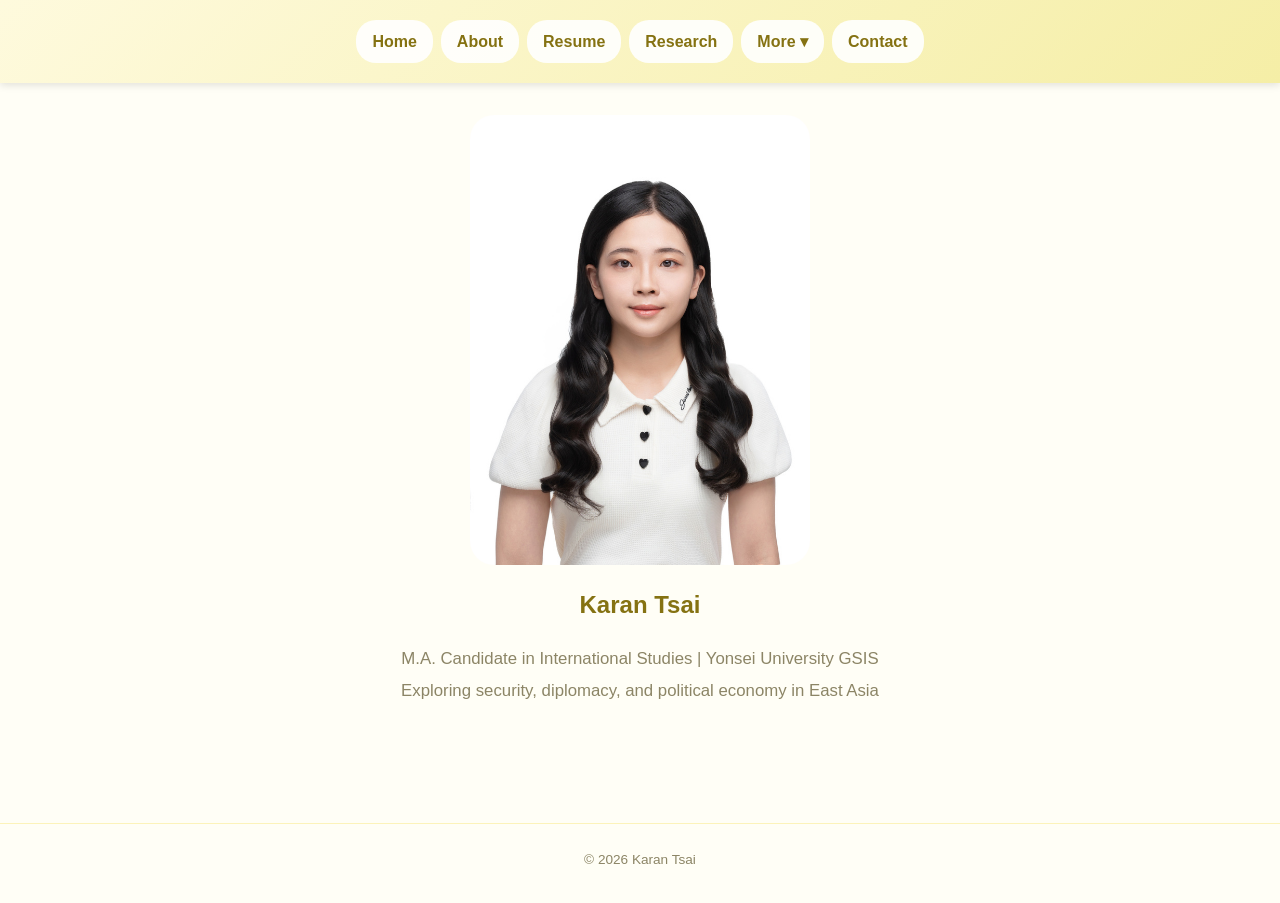
<file: index.html>
<!DOCTYPE html>
<html lang="en">
<head>
  <meta charset="UTF-8">
  <meta name="viewport" content="width=device-width, initial-scale=1.0">
  <title>Karan Tsai | Home</title>

  <!-- Preview when shared on LINE / Facebook, and Google search description -->
  <meta name="description" content="Karan Tsai's personal website | M.A. candidate at Yonsei University GSIS, focusing on East Asian security and international political economy.">
  <meta property="og:title" content="Karan Tsai | Personal Website">
  <meta property="og:description" content="M.A. Candidate in International Studies at Yonsei GSIS. East Asian security, diplomacy, and political economy.">
  <meta property="og:image" content="https://USERNAME.github.io/headshot.jpg">
  <meta property="og:url" content="https://USERNAME.github.io/">

  <link rel="stylesheet" href="style.css?v=1">
</head>
<body>

  <nav id="site-nav"></nav>
  <script src="nav.js?v=1"></script>

  <section id="home">
    <img src="headshot.jpg" alt="Photo of Karan Tsai" class="photo">
    <h1>Karan Tsai</h1>
    <p class="tagline">
      M.A. Candidate in International Studies | Yonsei University GSIS<br>
      Exploring security, diplomacy, and political economy in East Asia
    </p>
  </section>

  <footer id="site-footer"></footer>
  <script src="footer.js?v=1"></script>

</body>
</html>
</file>
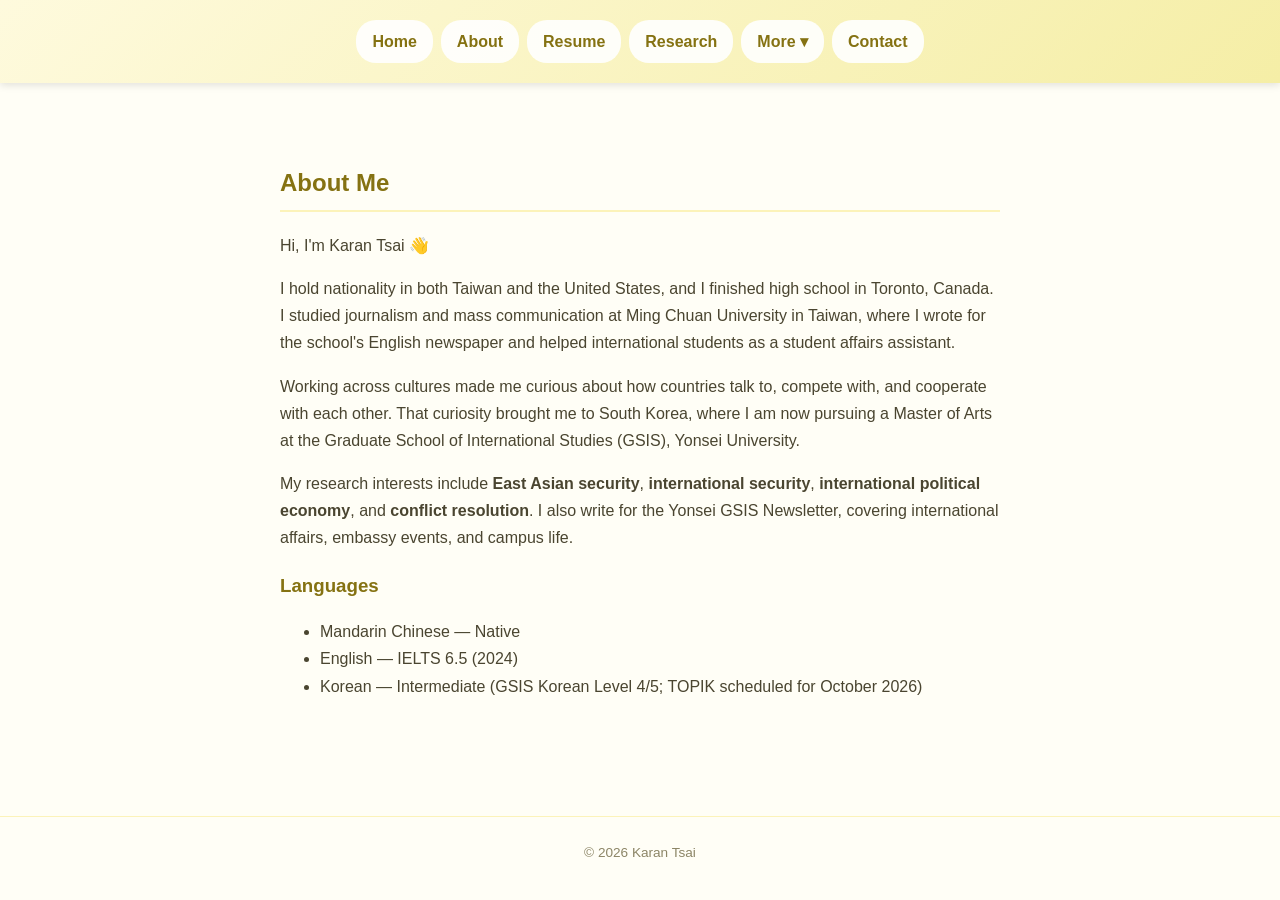
<file: about.html>
<!DOCTYPE html>
<html lang="en">
<head>
  <meta charset="UTF-8">
  <meta name="viewport" content="width=device-width, initial-scale=1.0">
  <title>Karan Tsai | About</title>
  <link rel="stylesheet" href="style.css?v=1">
</head>
<body>

  <nav id="site-nav"></nav>
  <script src="nav.js?v=1"></script>

  <section>
    <h2>About Me</h2>

    <p>Hi, I'm Karan Tsai 👋</p>

    <p>I hold nationality in both Taiwan and the United States, and I finished high school in Toronto, Canada. I studied journalism and mass communication at Ming Chuan University in Taiwan, where I wrote for the school's English newspaper and helped international students as a student affairs assistant.</p>

    <p>Working across cultures made me curious about how countries talk to, compete with, and cooperate with each other. That curiosity brought me to South Korea, where I am now pursuing a Master of Arts at the Graduate School of International Studies (GSIS), Yonsei University.</p>

    <p>My research interests include <strong>East Asian security</strong>, <strong>international security</strong>, <strong>international political economy</strong>, and <strong>conflict resolution</strong>. I also write for the Yonsei GSIS Newsletter, covering international affairs, embassy events, and campus life.</p>

    <h3>Languages</h3>
    <ul>
      <li>Mandarin Chinese — Native</li>
      <li>English — IELTS 6.5 (2024)</li>
      <li>Korean — Intermediate (GSIS Korean Level 4/5; TOPIK scheduled for October 2026)</li>
    </ul>
  </section>

  <footer id="site-footer"></footer>
  <script src="footer.js?v=1"></script>

</body>
</html>
</file>
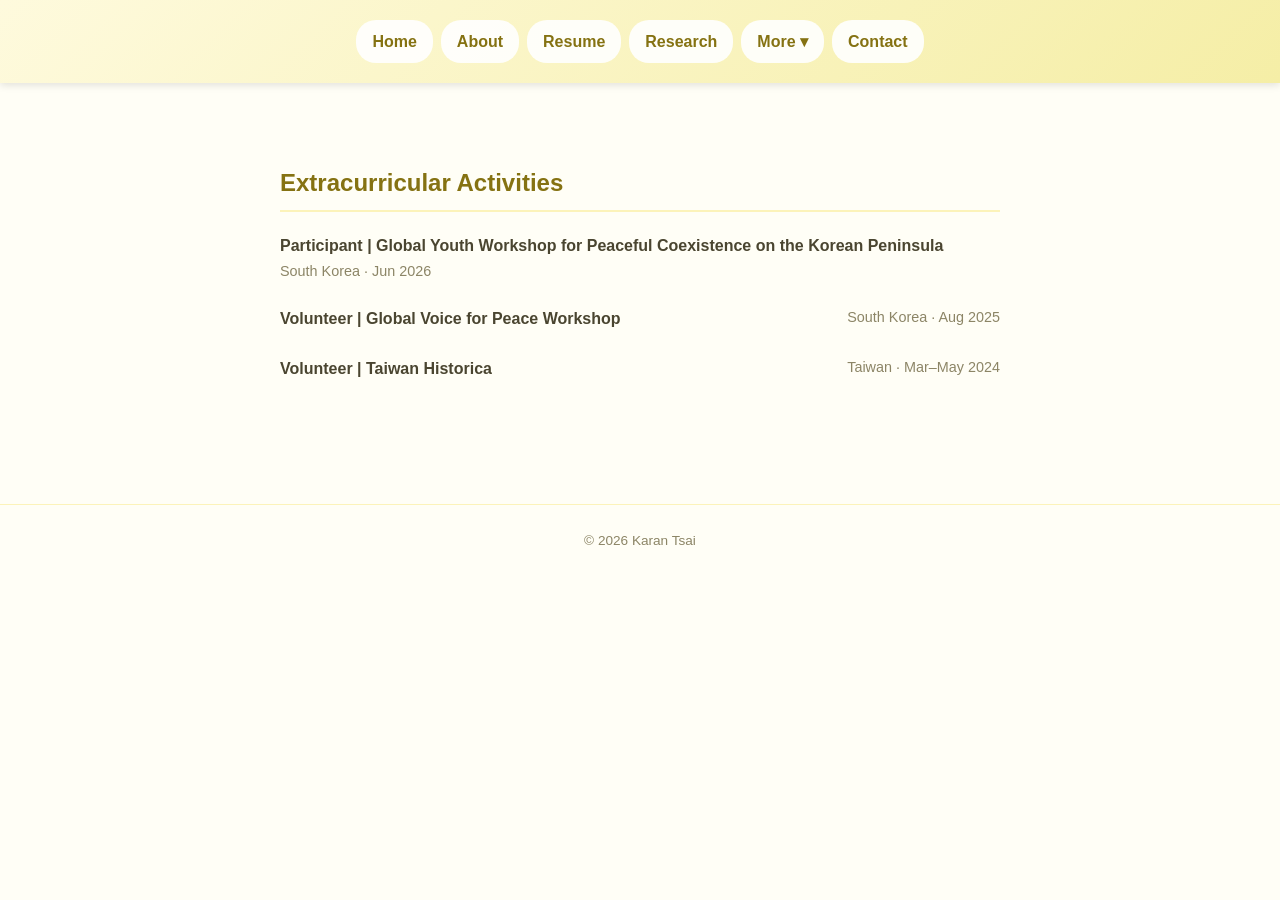
<file: activities.html>
<!DOCTYPE html>
<html lang="en">
<head>
  <meta charset="UTF-8">
  <meta name="viewport" content="width=device-width, initial-scale=1.0">
  <title>Karan Tsai | Activities</title>
  <link rel="stylesheet" href="style.css?v=1">
</head>
<body>

  <nav id="site-nav"></nav>
  <script src="nav.js?v=1"></script>

  <section>
    <h2>Extracurricular Activities</h2>

    <div class="entry">
      <div class="entry-head">
        <strong>Participant | Global Youth Workshop for Peaceful Coexistence on the Korean Peninsula</strong>
        <span class="entry-date">South Korea · Jun 2026</span>
      </div>
    </div>

    <div class="entry">
      <div class="entry-head">
        <strong>Volunteer | Global Voice for Peace Workshop</strong>
        <span class="entry-date">South Korea · Aug 2025</span>
      </div>
    </div>

    <div class="entry">
      <div class="entry-head">
        <strong>Volunteer | Taiwan Historica</strong>
        <span class="entry-date">Taiwan · Mar–May 2024</span>
      </div>
    </div>
  </section>

  <footer id="site-footer"></footer>
  <script src="footer.js?v=1"></script>

</body>
</html>
</file>
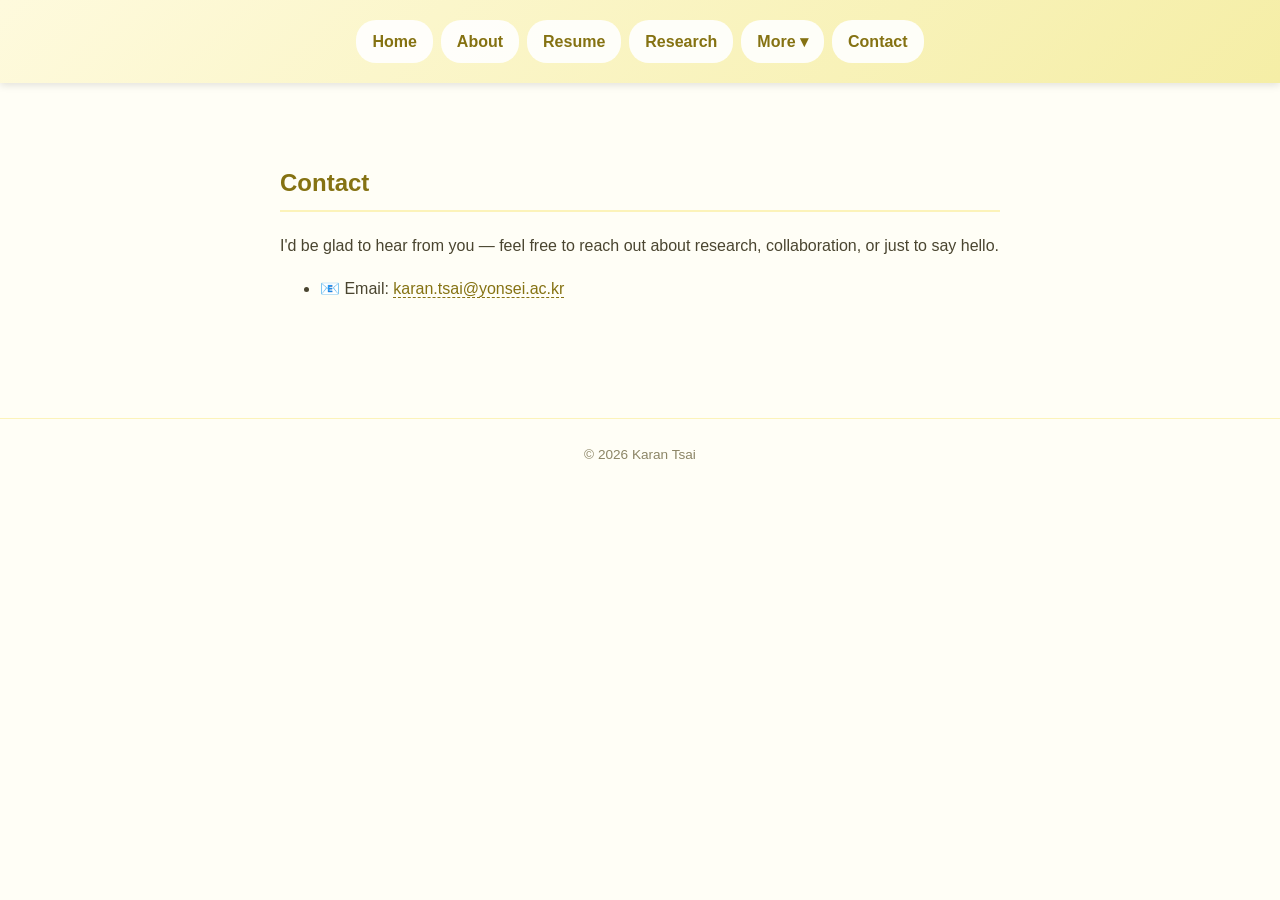
<file: contact.html>
<!DOCTYPE html>
<html lang="en">
<head>
  <meta charset="UTF-8">
  <meta name="viewport" content="width=device-width, initial-scale=1.0">
  <title>Karan Tsai | Contact</title>
  <link rel="stylesheet" href="style.css?v=1">
</head>
<body>

  <nav id="site-nav"></nav>
  <script src="nav.js?v=1"></script>

  <section>
    <h2>Contact</h2>
    <p>I'd be glad to hear from you — feel free to reach out about research, collaboration, or just to say hello.</p>
    <ul>
      <li>📧 Email: <a href="mailto:karan.tsai@yonsei.ac.kr">karan.tsai@yonsei.ac.kr</a></li>
    </ul>
  </section>

  <footer id="site-footer"></footer>
  <script src="footer.js?v=1"></script>

</body>
</html>
</file>
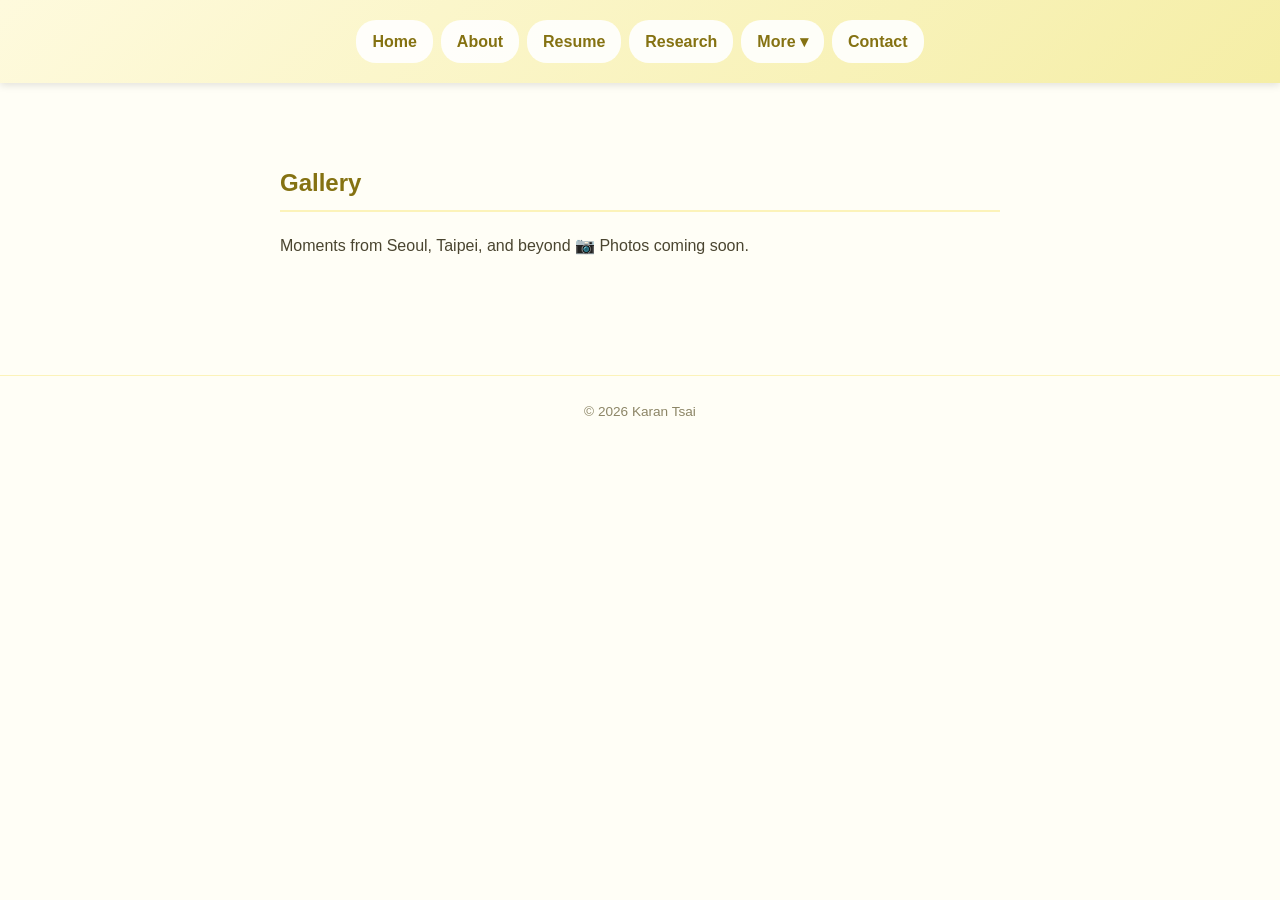
<file: gallery.html>
<!DOCTYPE html>
<html lang="en">
<head>
  <meta charset="UTF-8">
  <meta name="viewport" content="width=device-width, initial-scale=1.0">
  <title>Karan Tsai | Gallery</title>
  <link rel="stylesheet" href="style.css?v=1">
</head>
<body>

  <nav id="site-nav"></nav>
  <script src="nav.js?v=1"></script>

  <section>
    <h2>Gallery</h2>
    <p>Moments from Seoul, Taipei, and beyond 📷 Photos coming soon.</p>

    <!--
      To add photos:
      1. Upload pictures into the "images" folder (e.g. images/seoul1.jpg)
      2. Delete the comment marks around the block below and change the file names

    <div class="gallery">
      <img src="images/seoul1.jpg" alt="Seoul">
      <img src="images/seoul2.jpg" alt="Yonsei campus">
    </div>
    -->
  </section>

  <footer id="site-footer"></footer>
  <script src="footer.js?v=1"></script>

</body>
</html>
</file>
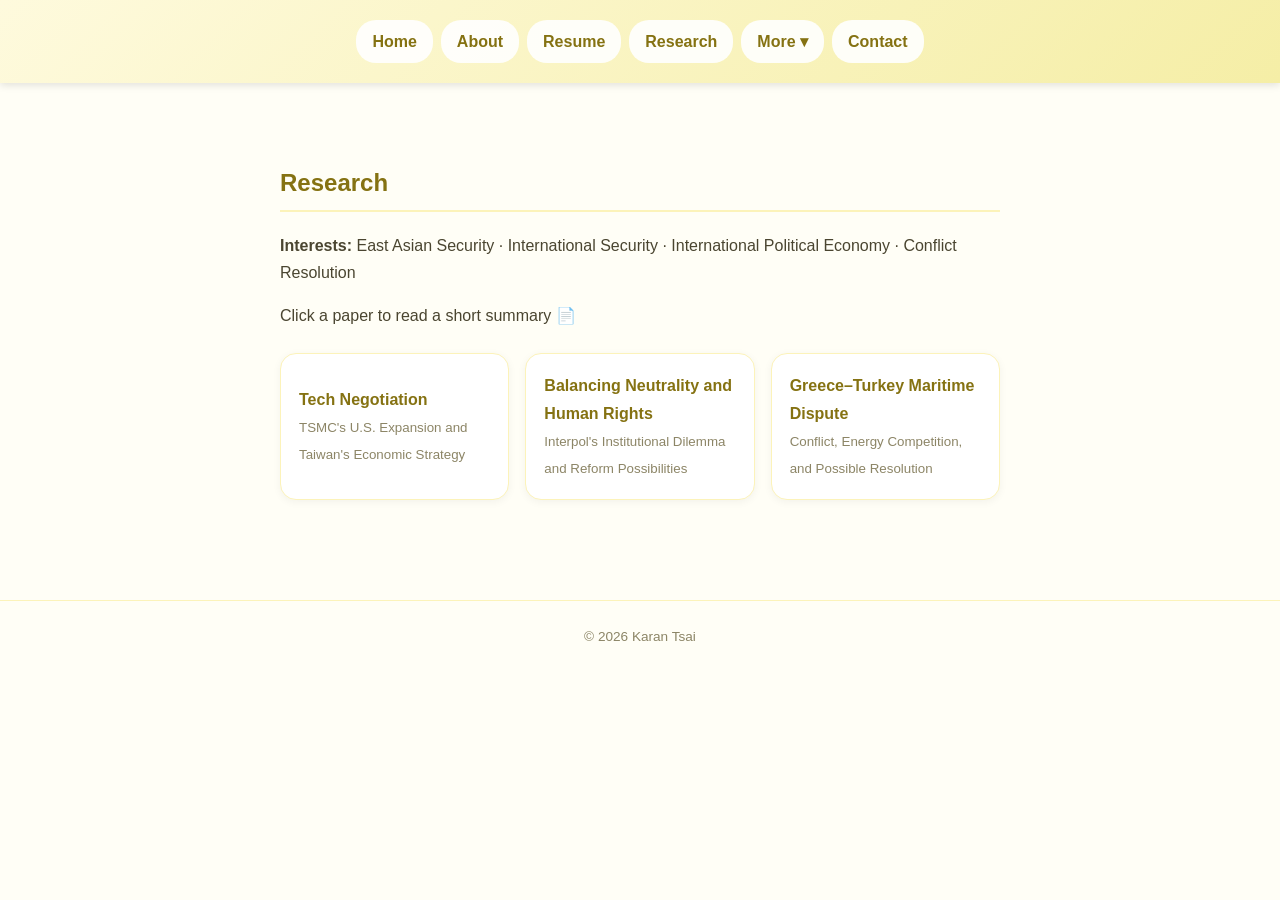
<file: research.html>
<!DOCTYPE html>
<html lang="en">
<head>
  <meta charset="UTF-8">
  <meta name="viewport" content="width=device-width, initial-scale=1.0">
  <title>Karan Tsai | Research</title>
  <link rel="stylesheet" href="style.css?v=1">
</head>
<body>

  <nav id="site-nav"></nav>
  <script src="nav.js?v=1"></script>

  <section>
    <h2>Research</h2>
    <p><b>Interests:</b> East Asian Security · International Security · International Political Economy · Conflict Resolution</p>
    <p>Click a paper to read a short summary 📄</p>

    <div class="card-grid">

      <button class="paper-card" onclick="document.getElementById('paper1').showModal()">
        <span>Tech Negotiation</span>
        <small>TSMC's U.S. Expansion and Taiwan's Economic Strategy</small>
      </button>

      <button class="paper-card" onclick="document.getElementById('paper2').showModal()">
        <span>Balancing Neutrality and Human Rights</span>
        <small>Interpol's Institutional Dilemma and Reform Possibilities</small>
      </button>

      <button class="paper-card" onclick="document.getElementById('paper3').showModal()">
        <span>Greece–Turkey Maritime Dispute</span>
        <small>Conflict, Energy Competition, and Possible Resolution</small>
      </button>

    </div>

    <dialog id="paper1" class="paper-dialog">
      <h3>Tech Negotiation: TSMC's U.S. Expansion and Taiwan's Economic Strategy</h3>
      <p class="paper-info">Topic: International Political Economy</p>
      <p>Write a short summary of this paper here.</p>
      <form method="dialog"><button class="close-btn">Close</button></form>
    </dialog>

    <dialog id="paper2" class="paper-dialog">
      <h3>Balancing Neutrality and Human Rights: Interpol's Institutional Dilemma and Reform Possibilities</h3>
      <p class="paper-info">Topic: International Organizations</p>
      <p>Write a short summary of this paper here.</p>
      <form method="dialog"><button class="close-btn">Close</button></form>
    </dialog>

    <dialog id="paper3" class="paper-dialog">
      <h3>Greece–Turkey Maritime Dispute: Conflict, Energy Competition, and Possible Resolution</h3>
      <p class="paper-info">Topic: Conflict Resolution</p>
      <p>Write a short summary of this paper here.</p>
      <form method="dialog"><button class="close-btn">Close</button></form>
    </dialog>

  </section>

  <script>
    // Click outside the pop-up window to close it
    document.querySelectorAll("dialog").forEach(function (d) {
      d.addEventListener("click", function (e) {
        if (e.target === d) d.close();
      });
    });
  </script>

  <footer id="site-footer"></footer>
  <script src="footer.js?v=1"></script>

</body>
</html>
</file>
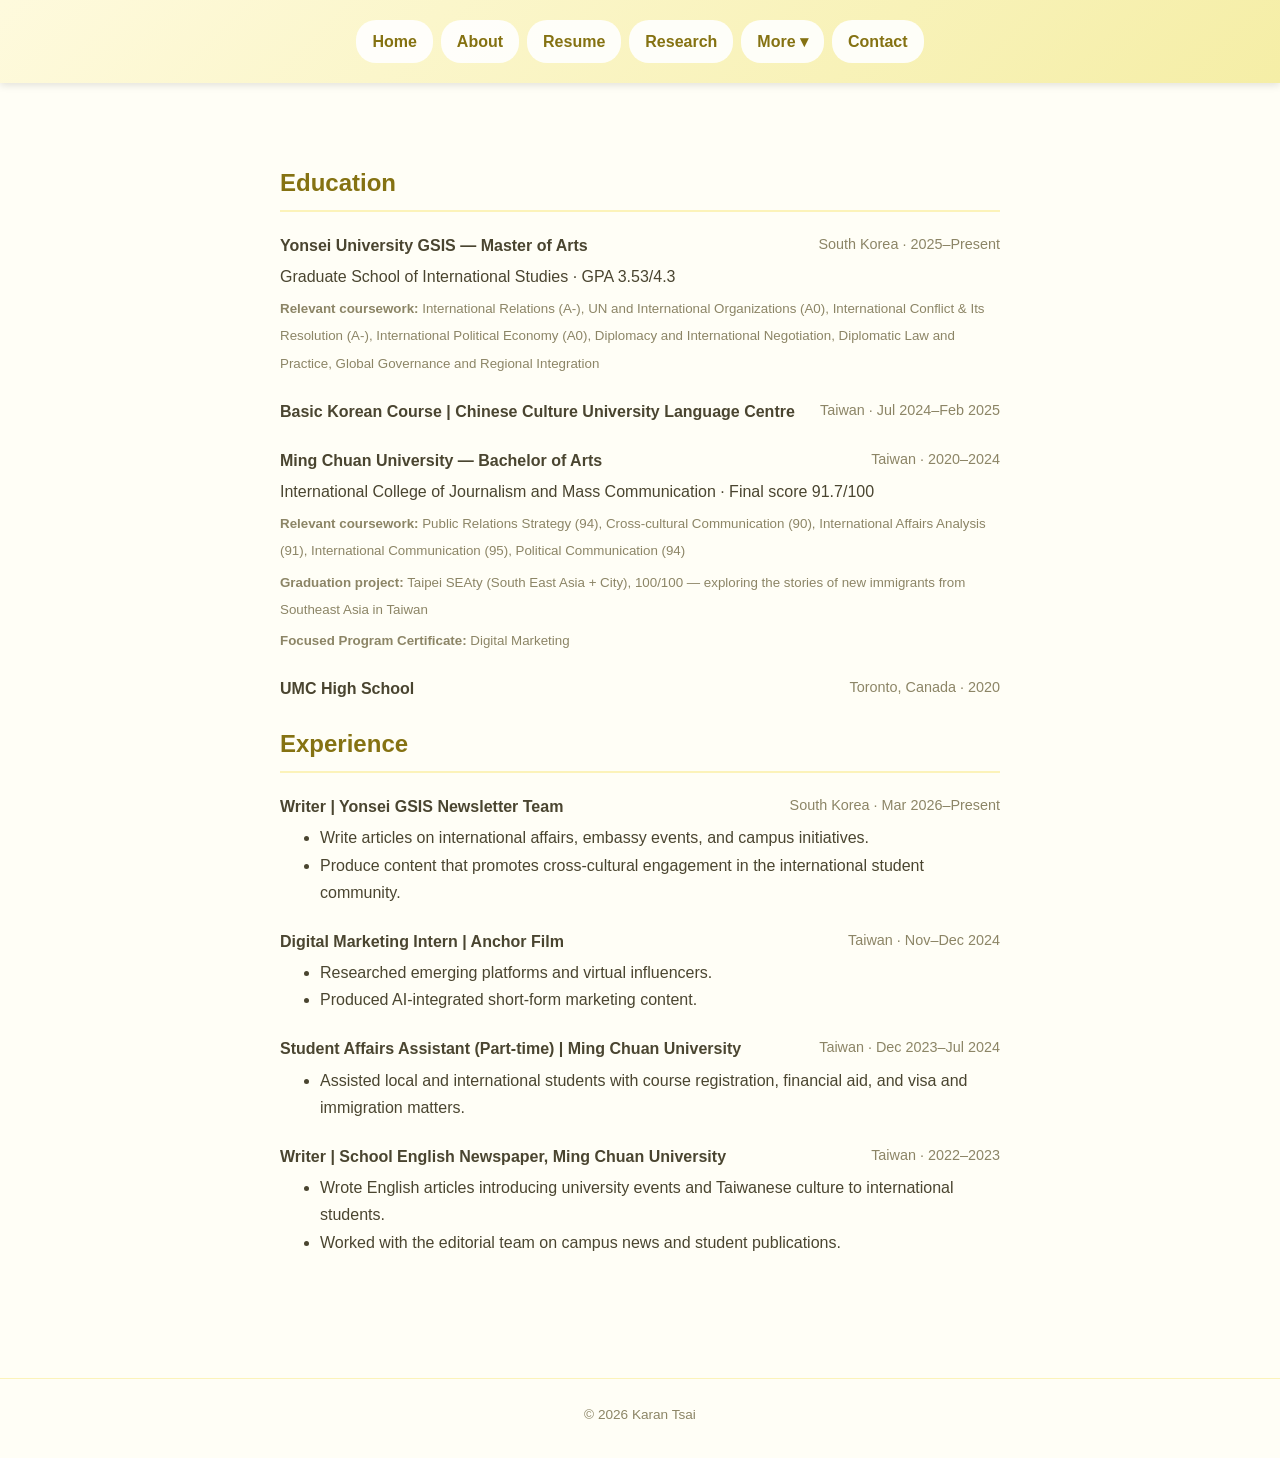
<file: resume.html>
<!DOCTYPE html>
<html lang="en">
<head>
  <meta charset="UTF-8">
  <meta name="viewport" content="width=device-width, initial-scale=1.0">
  <title>Karan Tsai | Resume</title>
  <link rel="stylesheet" href="style.css?v=1">
</head>
<body>

  <nav id="site-nav"></nav>
  <script src="nav.js?v=1"></script>

  <section>
    <h2>Education</h2>

    <div class="entry">
      <div class="entry-head">
        <strong>Yonsei University GSIS — Master of Arts</strong>
        <span class="entry-date">South Korea · 2025–Present</span>
      </div>
      <p>Graduate School of International Studies · GPA 3.53/4.3</p>
      <p><small><b>Relevant coursework:</b> International Relations (A-), UN and International Organizations (A0), International Conflict &amp; Its Resolution (A-), International Political Economy (A0), Diplomacy and International Negotiation, Diplomatic Law and Practice, Global Governance and Regional Integration</small></p>
    </div>

    <div class="entry">
      <div class="entry-head">
        <strong>Basic Korean Course | Chinese Culture University Language Centre</strong>
        <span class="entry-date">Taiwan · Jul 2024–Feb 2025</span>
      </div>
    </div>

    <div class="entry">
      <div class="entry-head">
        <strong>Ming Chuan University — Bachelor of Arts</strong>
        <span class="entry-date">Taiwan · 2020–2024</span>
      </div>
      <p>International College of Journalism and Mass Communication · Final score 91.7/100</p>
      <p><small><b>Relevant coursework:</b> Public Relations Strategy (94), Cross-cultural Communication (90), International Affairs Analysis (91), International Communication (95), Political Communication (94)</small></p>
      <p><small><b>Graduation project:</b> Taipei SEAty (South East Asia + City), 100/100 — exploring the stories of new immigrants from Southeast Asia in Taiwan</small></p>
      <p><small><b>Focused Program Certificate:</b> Digital Marketing</small></p>
    </div>

    <div class="entry">
      <div class="entry-head">
        <strong>UMC High School</strong>
        <span class="entry-date">Toronto, Canada · 2020</span>
      </div>
    </div>

    <h2>Experience</h2>

    <div class="entry">
      <div class="entry-head">
        <strong>Writer | Yonsei GSIS Newsletter Team</strong>
        <span class="entry-date">South Korea · Mar 2026–Present</span>
      </div>
      <ul>
        <li>Write articles on international affairs, embassy events, and campus initiatives.</li>
        <li>Produce content that promotes cross-cultural engagement in the international student community.</li>
      </ul>
    </div>

    <div class="entry">
      <div class="entry-head">
        <strong>Digital Marketing Intern | Anchor Film</strong>
        <span class="entry-date">Taiwan · Nov–Dec 2024</span>
      </div>
      <ul>
        <li>Researched emerging platforms and virtual influencers.</li>
        <li>Produced AI-integrated short-form marketing content.</li>
      </ul>
    </div>

    <div class="entry">
      <div class="entry-head">
        <strong>Student Affairs Assistant (Part-time) | Ming Chuan University</strong>
        <span class="entry-date">Taiwan · Dec 2023–Jul 2024</span>
      </div>
      <ul>
        <li>Assisted local and international students with course registration, financial aid, and visa and immigration matters.</li>
      </ul>
    </div>

    <div class="entry">
      <div class="entry-head">
        <strong>Writer | School English Newspaper, Ming Chuan University</strong>
        <span class="entry-date">Taiwan · 2022–2023</span>
      </div>
      <ul>
        <li>Wrote English articles introducing university events and Taiwanese culture to international students.</li>
        <li>Worked with the editorial team on campus news and student publications.</li>
      </ul>
    </div>
  </section>

  <footer id="site-footer"></footer>
  <script src="footer.js?v=1"></script>

</body>
</html>
</file>
<file: style.css>
/* ===== Colors: change these few lines to change the whole site's theme ===== */
:root {
  --main: #857212;        /* main color: headings, buttons (deep olive gold) */
  --light: #fcf3ba;       /* light color: lines, hover (goose yellow) */
  --text: #4a4530;        /* body text (warm dark brown) */
  --muted: #8c8566;       /* secondary text */
  --bg: #fffef6;          /* page background (very light cream) */
  --nav1: #fefadd;        /* nav bar gradient: light goose yellow */
  --nav2: #f5eea6;        /* nav bar gradient: goose yellow */
  --hover: #a8932a;       /* button / link hover */
}

body { font-family: "Segoe UI", Helvetica, Arial, sans-serif; margin: 0; line-height: 1.7; color: var(--text); background: var(--bg); }

/* Top navigation bar */
nav {
  position: sticky; top: 0; z-index: 20;
  background: linear-gradient(135deg, var(--nav1), var(--nav2));
  display: flex; justify-content: center; align-items: center; flex-wrap: wrap; gap: 8px;
  padding: 20px 12px;
  box-shadow: 0 2px 8px rgba(0,0,0,0.12);
}
nav a, .dropdown summary {
  display: inline-block;
  color: var(--main); text-decoration: none; font-weight: bold;
  padding: 8px 16px; border-radius: 20px;
  background: rgba(255,255,255,0.9);
  font-size: 1rem; line-height: 1.7;
}
nav a:hover, .dropdown summary:hover { background: var(--light); color: var(--main); }

/* Dropdown menu "More" */
.dropdown { position: relative; }
.dropdown summary { list-style: none; cursor: pointer; user-select: none; -webkit-user-select: none; }
.dropdown summary::-webkit-details-marker { display: none; }
.dropdown summary::marker { content: ""; }
.dropdown[open] summary { background: var(--light); }
.dropdown-menu {
  position: absolute; top: calc(100% + 8px); left: 50%;
  transform: translateX(-50%);
  display: flex; flex-direction: column; gap: 4px;
  background: white; padding: 8px;
  border-radius: 16px;
  box-shadow: 0 4px 16px rgba(0,0,0,0.12);
  z-index: 30;
}
.dropdown-menu a { background: none; white-space: nowrap; text-align: center; }

/* Content area */
section { max-width: 720px; margin: 0 auto; padding: 60px 16px; }
h1 { color: var(--main); margin-bottom: 4px; }
h2 { color: var(--main); border-bottom: 2px solid var(--light); padding-bottom: 6px; }
h3 { color: var(--main); margin-bottom: 4px; }
#home { text-align: center; padding-top: 32px; }

/* Photo */
.photo {
  display: block;
  max-width: 100%;
  max-height: 50vh;
  width: auto; height: auto;
  border-radius: 24px;
  margin: 0 auto 16px;
}

/* Home tagline */
.tagline { font-size: 1.05em; color: var(--muted); line-height: 1.9; }

/* Links in content */
section a { color: var(--main); text-decoration: none; border-bottom: 1px dashed var(--main); }
section a:hover { color: var(--hover); border-bottom-style: solid; }

/* Resume entries */
.entry { margin-bottom: 22px; }
.entry-head { display: flex; justify-content: space-between; flex-wrap: wrap; gap: 0 12px; }
.entry-head strong { color: var(--text); }
.entry-date { color: var(--muted); font-size: 0.9em; white-space: nowrap; }
.entry p, .entry ul { margin: 4px 0; }
.entry small { color: var(--muted); }

/* Research cards (click to open) */
.card-grid {
  display: grid;
  grid-template-columns: repeat(auto-fill, minmax(200px, 1fr));
  gap: 16px;
  margin-top: 24px;
}
.paper-card {
  background: white; border: 1px solid var(--light); border-radius: 16px;
  padding: 18px; cursor: pointer; text-align: left;
  font: inherit; color: inherit;
  box-shadow: 0 2px 8px rgba(0,0,0,0.05);
  transition: transform 0.2s;
}
.paper-card:hover { transform: translateY(-4px); }
.paper-card span { display: block; font-weight: bold; color: var(--main); }
.paper-card small { color: var(--muted); }

/* Pop-up window */
.paper-dialog {
  max-width: 560px; width: 90%;
  border: none; border-radius: 20px;
  padding: 24px 28px;
  background: var(--bg); color: var(--text);
  line-height: 1.8;
}
.paper-dialog::backdrop { background: rgba(74,63,42,0.45); }
.paper-dialog h3 { margin-top: 0; }
.paper-info { margin-top: -4px; font-size: 0.9em; color: var(--muted); }
.close-btn {
  display: block; margin: 16px auto 0;
  background: var(--main); color: white; border: none;
  padding: 8px 24px; border-radius: 20px;
  font: inherit; font-weight: bold; cursor: pointer;
}
.close-btn:hover { background: var(--hover); }

/* Gallery */
.gallery {
  display: grid;
  grid-template-columns: repeat(auto-fill, minmax(200px, 1fr));
  gap: 12px;
  margin-top: 16px;
}
.gallery img { width: 100%; height: auto; border-radius: 12px; }

/* Footer */
footer {
  text-align: center;
  padding: 24px 16px 32px;
  margin-top: 40px;
  border-top: 1px solid var(--light);
  font-size: 0.85em;
  color: var(--muted);
}
footer p { margin: 0; }
</file>
